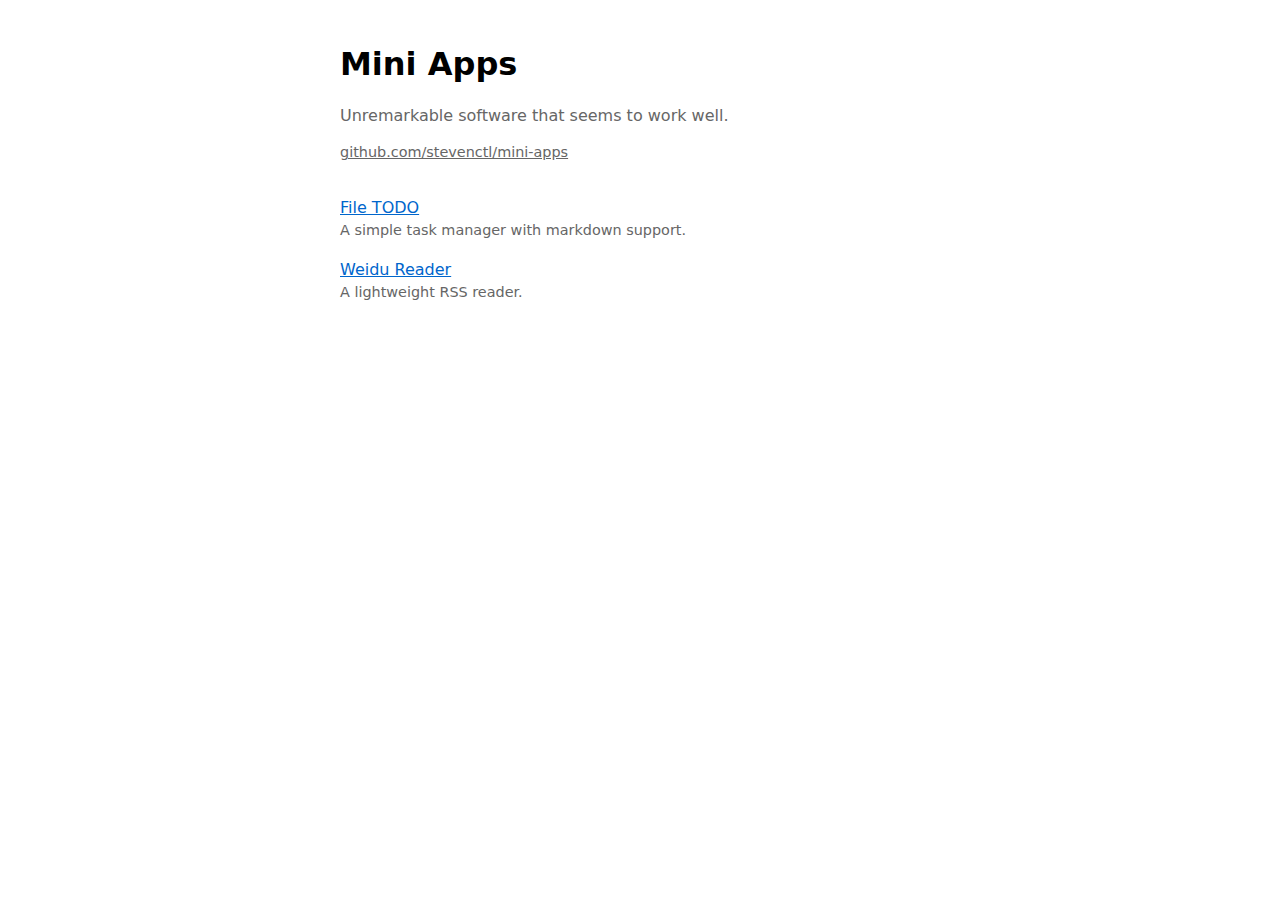
<file: index.html>
<!DOCTYPE html>
<html lang="en">
<head>
  <meta charset="UTF-8">
  <meta name="viewport" content="width=device-width, initial-scale=1.0">
  <title>Mini Apps</title>
  <style>
    body {
      font-family: system-ui, sans-serif;
      max-width: 600px;
      margin: 40px auto;
      padding: 0 20px;
      line-height: 1.5;
    }

    h1 {
      margin-bottom: 4px;
    }

    .tagline {
      color: #666;
      margin-bottom: 8px;
    }

    .github {
      font-size: 0.9em;
      margin-bottom: 32px;
    }

    .github a {
      color: #666;
    }

    ul {
      list-style: none;
      padding: 0;
    }

    li {
      margin-bottom: 16px;
    }

    a {
      color: #0066cc;
    }

    .desc {
      color: #666;
      font-size: 0.9em;
    }
  </style>
</head>
<body>
  <h1>Mini Apps</h1>
  <p class="tagline">Unremarkable software that seems to work well.</p>
  <p class="github"><a href="https://github.com/stevenctl/mini-apps">github.com/stevenctl/mini-apps</a></p>

  <ul>
    <li>
      <a href="todo_app/index.html">File TODO</a>
      <div class="desc">A simple task manager with markdown support.</div>
    </li>
    <li>
      <a href="weidu_reader/index.html">Weidu Reader</a>
      <div class="desc">A lightweight RSS reader.</div>
    </li>
  </ul>
</body>
</html>
</file>
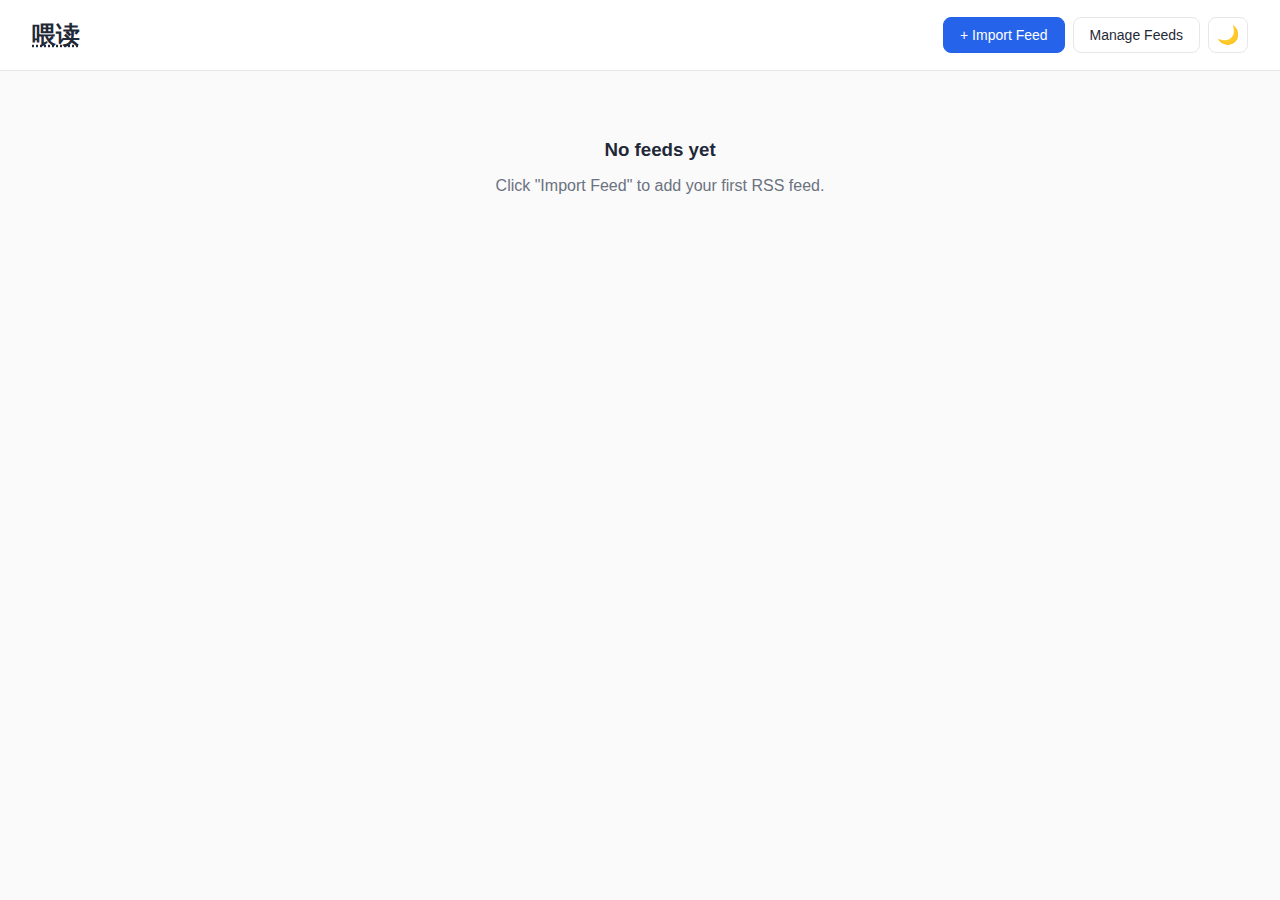
<file: weidu_reader/index.html>
<!DOCTYPE html>
<html lang="en">
<head>
  <meta charset="UTF-8">
  <meta name="viewport" content="width=device-width, initial-scale=1.0">
  <title>喂读 - Weidu</title>
  <link rel="stylesheet" href="css/styles.css">
</head>
<body>
  <div id="app">
    <header class="app-header">
      <h1><abbr title="wèi dú">喂读</abbr></h1>
      <div class="header-actions">
        <button id="import-feed-btn" class="btn btn-primary">+ Import Feed</button>
        <button id="manage-feeds-btn" class="btn">Manage Feeds</button>
        <button id="theme-toggle" class="btn btn-icon" title="Toggle dark mode"></button>
      </div>
    </header>

    <feed-search></feed-search>

    <div class="app-layout">
      <aside class="sidebar">
        <feed-sidebar></feed-sidebar>
      </aside>
      <main id="main-content">
        <feed-list></feed-list>
      </main>
    </div>
  </div>

  <!-- Modal container -->
  <div id="modal-container"></div>

  <!-- Scripts -->
  <script type="module" src="js/app.js"></script>
</body>
</html>
</file>
<file: weidu_reader/css/styles.css>
* {
  box-sizing: border-box;
  margin: 0;
  padding: 0;
}

:root {
  --color-bg: #fafafa;
  --color-surface: #ffffff;
  --color-primary: #2563eb;
  --color-primary-hover: #1d4ed8;
  --color-text: #1f2937;
  --color-text-secondary: #6b7280;
  --color-border: #e5e7eb;
  --color-danger: #dc2626;
  --shadow-sm: 0 1px 2px rgba(0,0,0,0.05);
  --shadow-md: 0 4px 6px rgba(0,0,0,0.1);
  --radius: 8px;
  --max-width: 800px;
}

[data-theme="dark"] {
  --color-bg: #111827;
  --color-surface: #1f2937;
  --color-primary: #3b82f6;
  --color-primary-hover: #60a5fa;
  --color-text: #f9fafb;
  --color-text-secondary: #9ca3af;
  --color-border: #374151;
  --color-danger: #ef4444;
  --shadow-sm: 0 1px 2px rgba(0,0,0,0.3);
  --shadow-md: 0 4px 6px rgba(0,0,0,0.4);
}

html, body {
  height: 100%;
}

body {
  font-family: -apple-system, BlinkMacSystemFont, 'Segoe UI', Roboto, sans-serif;
  background: var(--color-bg);
  color: var(--color-text);
  line-height: 1.6;
  overflow-x: hidden;
}

/* Header */
.app-header {
  background: var(--color-surface);
  border-bottom: 1px solid var(--color-border);
  padding: 1rem;
  position: sticky;
  top: 0;
  z-index: 100;
}

.app-header h1 {
  font-size: 1.5rem;
  margin-bottom: 0.75rem;
}

.header-actions {
  display: flex;
  gap: 0.5rem;
}

@media (min-width: 640px) {
  .app-header {
    display: flex;
    justify-content: space-between;
    align-items: center;
    padding: 1rem 2rem;
  }

  .app-header h1 {
    margin-bottom: 0;
  }
}

/* Search bar */
.search-bar {
  max-width: 1200px;
  margin: 0 auto;
  padding: 1rem;
  padding-bottom: 0;
}

.search-bar input {
  width: 100%;
  padding: 0.75rem 1rem;
  border: 1px solid var(--color-border);
  border-radius: var(--radius);
  background: var(--color-surface);
  color: var(--color-text);
  font-size: 1rem;
}

.search-bar input::placeholder {
  color: var(--color-text-secondary);
}

.search-bar input:focus {
  outline: none;
  border-color: var(--color-primary);
  box-shadow: 0 0 0 3px rgba(37, 99, 235, 0.1);
}

/* Buttons */
.btn {
  padding: 0.5rem 1rem;
  border: 1px solid var(--color-border);
  border-radius: var(--radius);
  background: var(--color-surface);
  color: var(--color-text);
  cursor: pointer;
  font-size: 0.875rem;
  font-weight: 500;
  transition: all 0.15s ease;
}

.btn:hover {
  background: var(--color-bg);
}

.btn-primary {
  background: var(--color-primary);
  border-color: var(--color-primary);
  color: white;
}

.btn-primary:hover {
  background: var(--color-primary-hover);
  border-color: var(--color-primary-hover);
}

.btn-danger {
  color: var(--color-danger);
  border-color: var(--color-danger);
}

.btn-danger:hover {
  background: var(--color-danger);
  color: white;
}

.btn-large {
  padding: 1rem 2rem;
  font-size: 1rem;
}

.btn-icon {
  padding: 0.5rem;
  min-width: 2.5rem;
  font-size: 1.125rem;
  line-height: 1;
}

/* App layout */
.app-layout {
  display: flex;
  max-width: 1200px;
  margin: 0 auto;
}

/* Sidebar */
.sidebar {
  width: 220px;
  flex-shrink: 0;
  padding: 1rem;
  position: sticky;
  top: 80px;
  max-height: calc(100vh - 80px);
  overflow-y: auto;
  display: none;
  align-self: flex-start;
}

@media (min-width: 900px) {
  .sidebar {
    display: block;
  }
}

.sidebar-section {
  margin-bottom: 1.5rem;
}

.sidebar-header {
  display: flex;
  justify-content: space-between;
  align-items: center;
  margin-bottom: 0.75rem;
}

.sidebar-section h3 {
  font-size: 0.75rem;
  text-transform: uppercase;
  letter-spacing: 0.05em;
  color: var(--color-text-secondary);
}

.btn-link {
  background: none;
  border: none;
  color: var(--color-primary);
  font-size: 0.75rem;
  cursor: pointer;
  padding: 0;
}

.btn-link:hover {
  text-decoration: underline;
}

.author-filter {
  display: flex;
  align-items: center;
  gap: 0.5rem;
  padding: 0.25rem 0;
  font-size: 0.875rem;
  cursor: pointer;
}

.author-filter input {
  cursor: pointer;
}

.month-nav {
  max-height: 300px;
  overflow-y: auto;
}

.month-link {
  display: block;
  padding: 0.375rem 0;
  font-size: 0.875rem;
  color: var(--color-text-secondary);
  cursor: pointer;
  transition: color 0.15s ease;
}

.month-link:hover {
  color: var(--color-primary);
}

.month-link.active {
  color: var(--color-primary);
  font-weight: 500;
}

/* Main content */
#main-content {
  flex: 1;
  min-width: 0;
  max-width: var(--max-width);
  padding: 1rem;
}

/* Modal */
.modal-backdrop {
  position: fixed;
  inset: 0;
  background: rgba(0,0,0,0.5);
  display: flex;
  align-items: center;
  justify-content: center;
  z-index: 1000;
  padding: 1rem;
}

.modal {
  background: var(--color-surface);
  border-radius: var(--radius);
  box-shadow: var(--shadow-md);
  width: 100%;
  max-width: 500px;
  max-height: 90vh;
  overflow-y: auto;
}

.modal-header {
  display: flex;
  justify-content: space-between;
  align-items: center;
  padding: 1rem;
  border-bottom: 1px solid var(--color-border);
}

.modal-header h2 {
  font-size: 1.125rem;
}

.modal-close {
  background: none;
  border: none;
  font-size: 1.5rem;
  cursor: pointer;
  color: var(--color-text-secondary);
  line-height: 1;
}

.modal-body {
  padding: 1rem;
}

/* Forms */
.form-group {
  margin-bottom: 1rem;
}

.form-group label {
  display: block;
  margin-bottom: 0.25rem;
  font-weight: 500;
  font-size: 0.875rem;
}

.form-group input,
.form-group select {
  width: 100%;
  padding: 0.625rem;
  border: 1px solid var(--color-border);
  border-radius: var(--radius);
  font-size: 1rem;
}

.form-group input:focus,
.form-group select:focus {
  outline: none;
  border-color: var(--color-primary);
  box-shadow: 0 0 0 3px rgba(37, 99, 235, 0.1);
}

.form-actions {
  display: flex;
  gap: 0.5rem;
  justify-content: flex-end;
  margin-top: 1.5rem;
}

.checkbox-label {
  display: flex;
  align-items: center;
  gap: 0.5rem;
  cursor: pointer;
  font-size: 0.875rem;
}

.checkbox-label input {
  cursor: pointer;
}

/* Feed list */
.feed-item-wrapper {
  position: relative;
  margin-bottom: 0.75rem;
}

a.feed-item {
  display: block;
  background: var(--color-surface);
  border: 1px solid var(--color-border);
  border-radius: var(--radius);
  padding: 1rem;
  padding-bottom: 2.5rem;
  cursor: pointer;
  transition: box-shadow 0.15s ease;
  text-decoration: none;
  color: inherit;
}

.feed-item:hover {
  box-shadow: var(--shadow-md);
}

.star-btn {
  position: absolute;
  bottom: 0.75rem;
  right: 0.75rem;
  background: none;
  border: none;
  font-size: 1.25rem;
  cursor: pointer;
  color: var(--color-text-secondary);
  padding: 0.25rem;
  line-height: 1;
  transition: color 0.15s ease, transform 0.15s ease;
}

.star-btn:hover {
  transform: scale(1.2);
}

.star-btn.starred {
  color: #f59e0b;
}

.feed-item-header {
  display: flex;
  justify-content: space-between;
  align-items: baseline;
  margin-bottom: 0.25rem;
}

.feed-item-feed {
  font-size: 0.75rem;
  font-weight: 600;
  color: var(--color-text-secondary);
}

.feed-item-date {
  font-size: 0.75rem;
  color: var(--color-text-secondary);
}

.month-separator {
  font-size: 0.875rem;
  font-weight: 600;
  color: var(--color-text-secondary);
  padding: 1rem 0 0.5rem;
  margin-top: 0.5rem;
  border-bottom: 1px solid var(--color-border);
}

.month-separator:first-child {
  margin-top: 0;
  padding-top: 0;
}

.feed-item-title {
  font-weight: 600;
  color: var(--color-text);
  margin-bottom: 0.25rem;
}

.feed-item-meta {
  font-size: 0.875rem;
  color: var(--color-text-secondary);
  display: flex;
  gap: 1rem;
  flex-wrap: wrap;
}

.feed-item-description {
  margin-top: 0.5rem;
  font-size: 0.875rem;
  color: var(--color-text-secondary);
  display: -webkit-box;
  -webkit-line-clamp: 2;
  -webkit-box-orient: vertical;
  overflow: hidden;
}

/* Article view */
.article-view {
  background: var(--color-surface);
  border-radius: var(--radius);
  padding: 1.5rem;
}

.article-back {
  display: inline-flex;
  align-items: center;
  gap: 0.25rem;
  color: var(--color-primary);
  text-decoration: none;
  font-size: 0.875rem;
  margin-bottom: 1rem;
  cursor: pointer;
}

.article-title {
  font-size: 1.5rem;
  margin-bottom: 0.5rem;
  line-height: 1.3;
}

.article-meta {
  color: var(--color-text-secondary);
  font-size: 0.875rem;
  margin-bottom: 1.5rem;
}

.article-description {
  margin-bottom: 2rem;
  line-height: 1.8;
}

.article-action {
  text-align: center;
}

/* Manage feeds */
.manage-feed-item {
  display: flex;
  justify-content: space-between;
  align-items: center;
  padding: 0.75rem;
  border: 1px solid var(--color-border);
  border-radius: var(--radius);
  margin-bottom: 0.5rem;
}

.manage-feed-info {
  flex: 1;
  min-width: 0;
}

.manage-feed-title {
  font-weight: 500;
  white-space: nowrap;
  overflow: hidden;
  text-overflow: ellipsis;
}

.manage-feed-url {
  font-size: 0.75rem;
  color: var(--color-text-secondary);
  white-space: nowrap;
  overflow: hidden;
  text-overflow: ellipsis;
}

.manage-feed-actions {
  display: flex;
  gap: 0.5rem;
  margin-left: 0.5rem;
}

/* Loading */
.loading {
  text-align: center;
  padding: 2rem;
  color: var(--color-text-secondary);
}

.empty-state {
  text-align: center;
  padding: 3rem 1rem;
  color: var(--color-text-secondary);
}

.empty-state h3 {
  margin-bottom: 0.5rem;
  color: var(--color-text);
}
</file>
